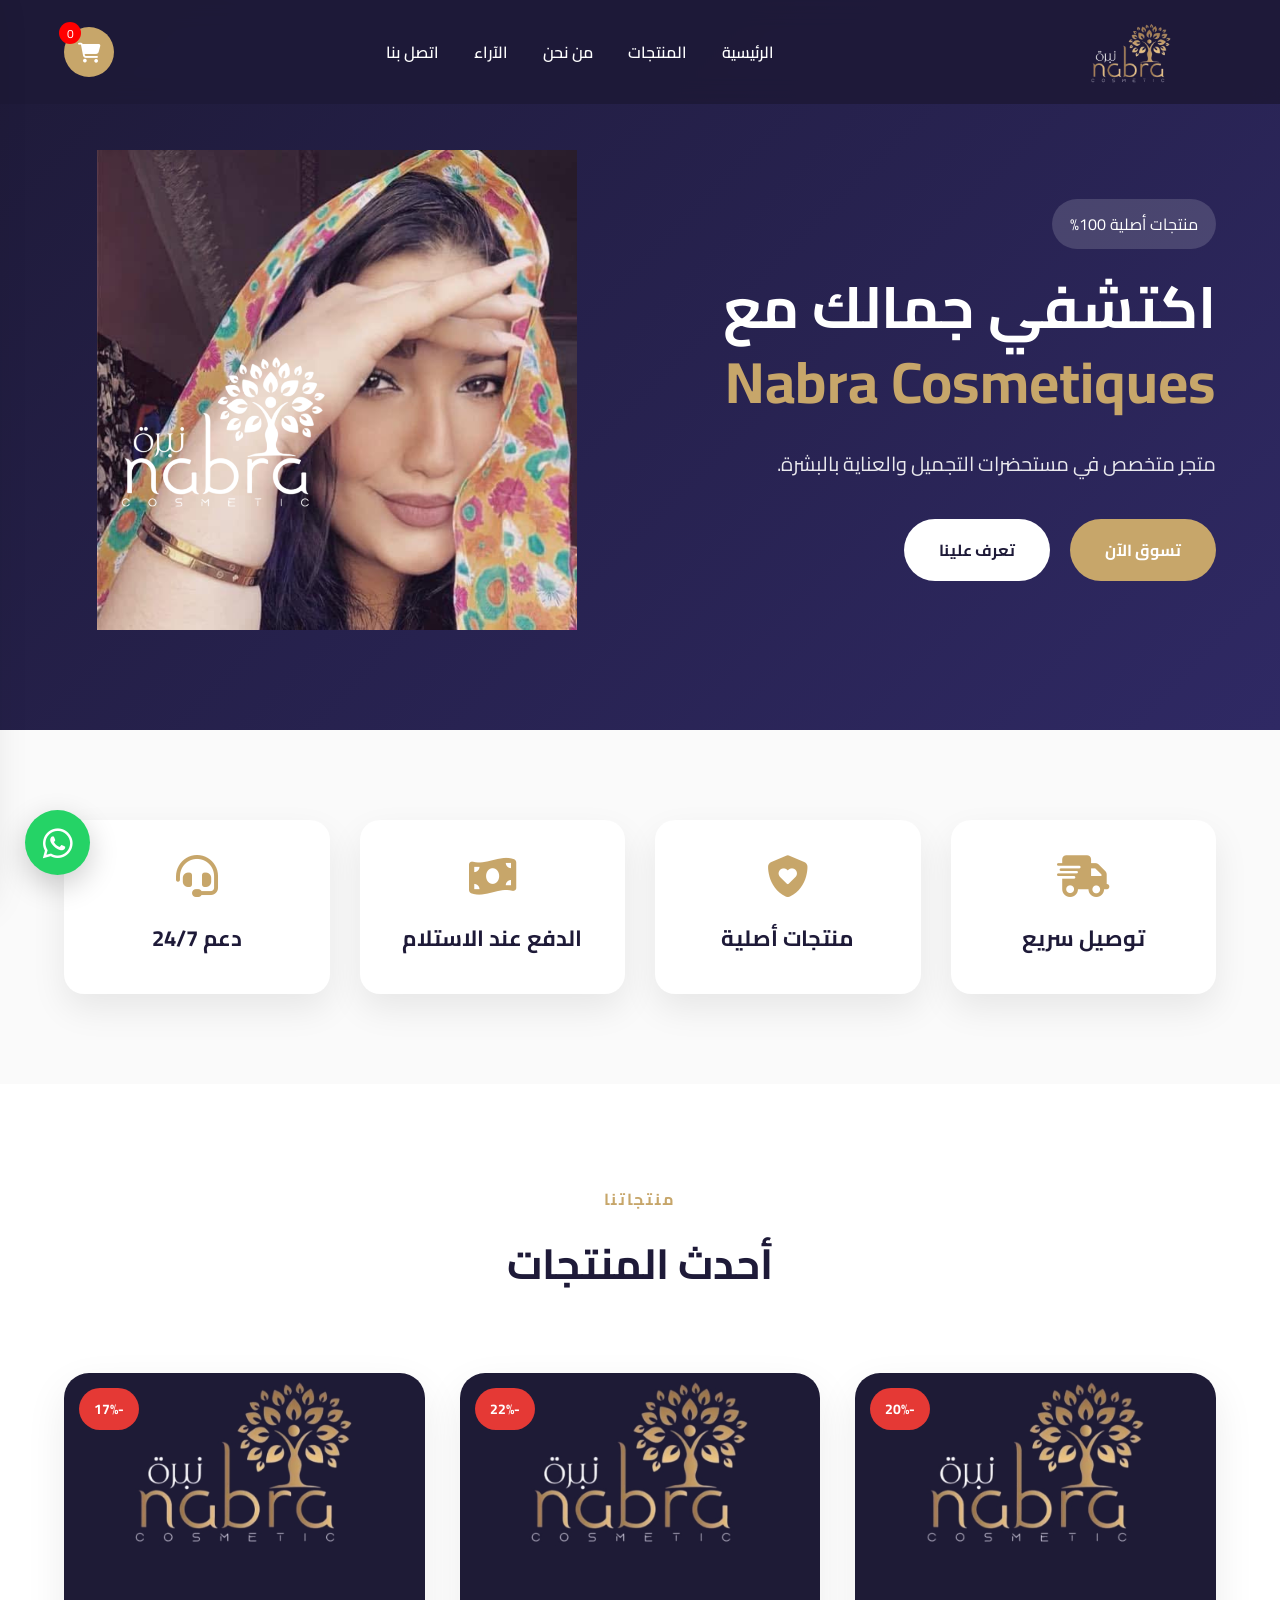
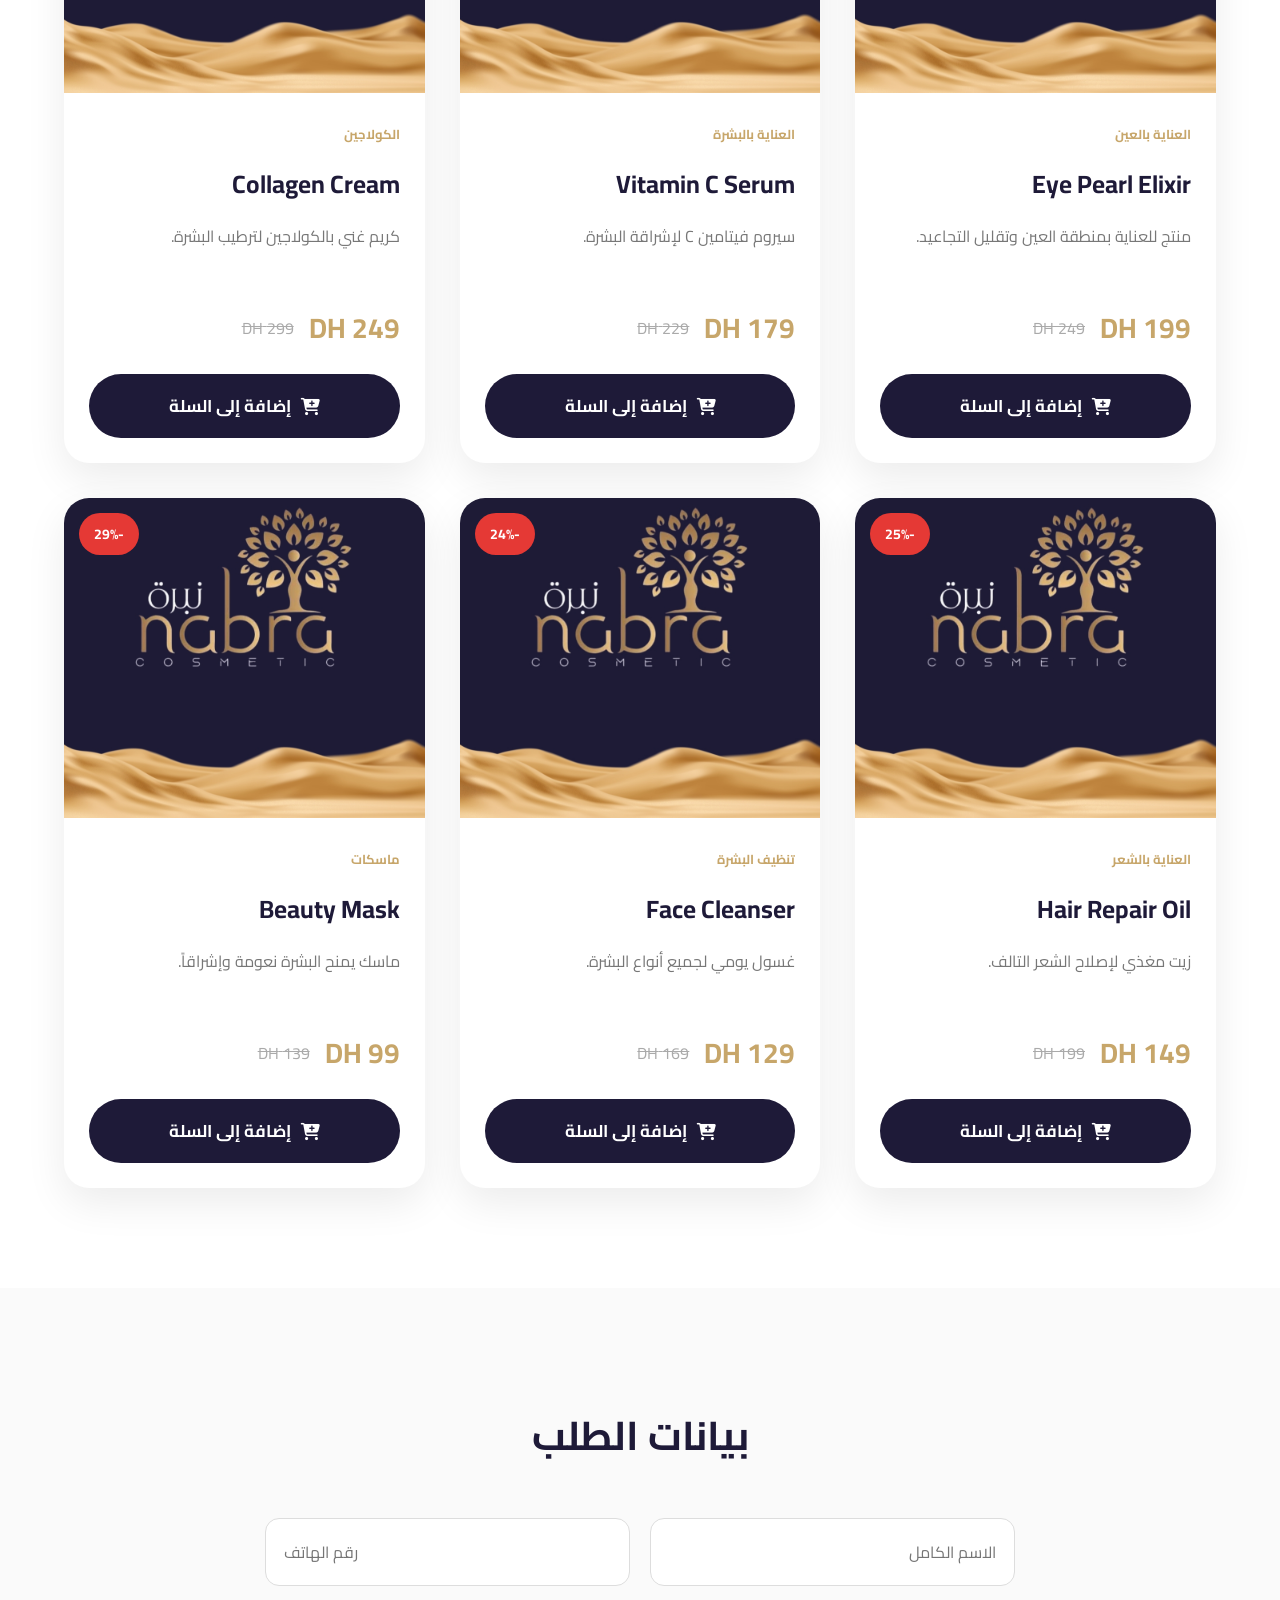
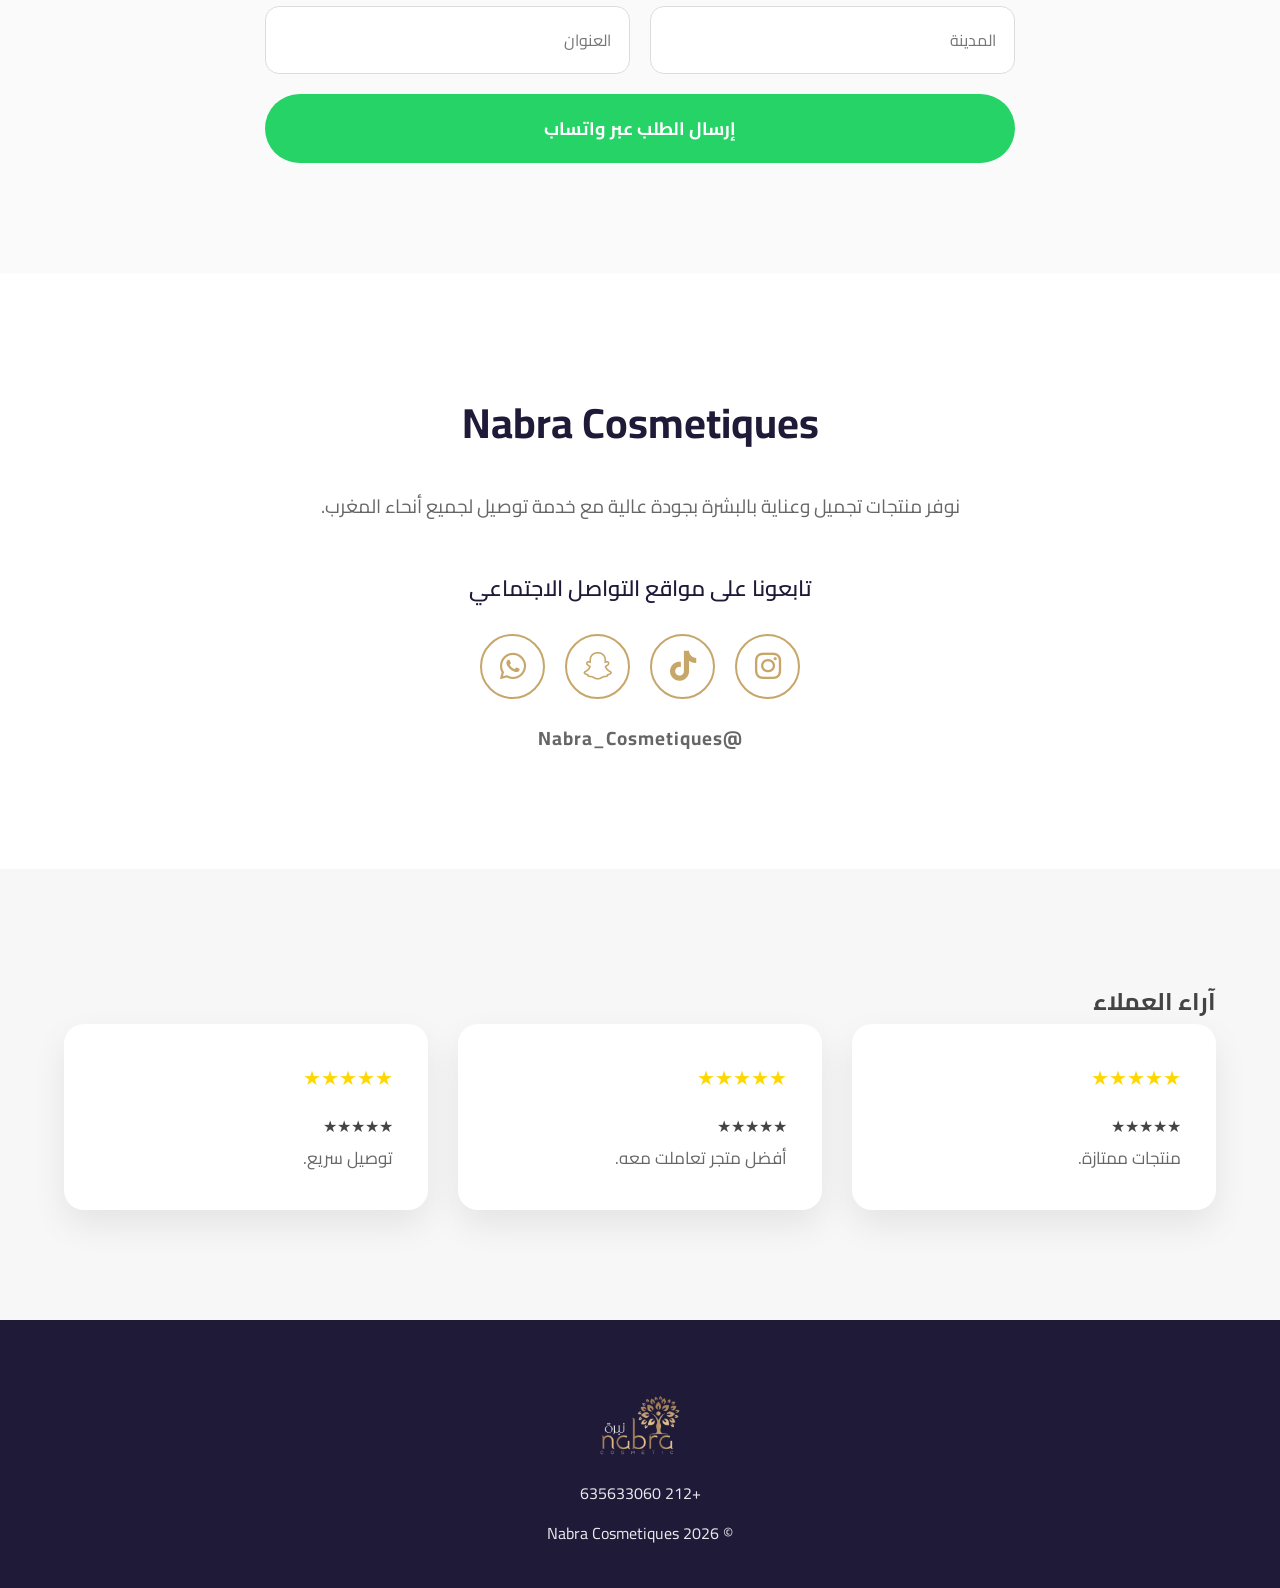
<file: index.html>
<!DOCTYPE html>
<html lang="ar" dir="rtl">

<head>

    <meta charset="UTF-8">

    <meta name="viewport" content="width=device-width, initial-scale=1.0">

    <title>Nabra Cosmetiques | Premium Beauty Store</title>

    <meta name="description"
        content="متجر Nabra Cosmetiques لمنتجات العناية بالبشرة والتجميل مع الطلب المباشر عبر واتساب">

    <link rel="stylesheet" href="style.css">

    <link rel="preconnect" href="https://fonts.googleapis.com">

    <link rel="preconnect" href="https://fonts.gstatic.com" crossorigin>

    <link href="https://fonts.googleapis.com/css2?family=Cairo:wght@300;400;600;700;800&display=swap"
        rel="stylesheet">

    <link rel="stylesheet"
        href="https://cdnjs.cloudflare.com/ajax/libs/font-awesome/6.7.2/css/all.min.css">

</head>

<body>

<!-- Loader -->


<!-- HEADER -->

<header>

    <div class="container nav">

        <div class="logo">

            <img src="images/logo.png" alt="Nabra">

        </div>

        <nav>

            <a href="#">الرئيسية</a>

            <a href="#products">المنتجات</a>

            <a href="#about">من نحن</a>

            <a href="#reviews">الآراء</a>

            <a href="#contact">اتصل بنا</a>

        </nav>

        <div class="header-icons">

            <button id="cartButton">

                <i class="fa-solid fa-cart-shopping"></i>

                <span id="cartCounter">0</span>

            </button>

        </div>

    </div>

</header>

<!-- HERO -->

<section class="hero">

    <div class="container hero-grid">

        <div class="hero-text">

            <span class="badge">

                منتجات أصلية 100%

            </span>

            <h1>

                اكتشفي جمالك مع

                <span>

                    Nabra Cosmetiques

                </span>

            </h1>

            <p>

                متجر متخصص في مستحضرات التجميل والعناية بالبشرة.

            </p>
            
            <div class="hero-buttons">

                <a href="#products" class="btn gold">

                    تسوق الآن

                </a>

                <a href="#about" class="btn white">

                    تعرف علينا

                </a>

            </div>

        </div>

        <div class="hero-image">

            <img src="images/hero.png">

        </div>

    </div>

</section>

<!-- FEATURES -->

<section class="features">

    <div class="container features-grid">

        <div>

            <i class="fa-solid fa-truck-fast"></i>

            <h3>توصيل سريع</h3>

        </div>

        <div>

            <i class="fa-solid fa-shield-heart"></i>

            <h3>منتجات أصلية</h3>

        </div>

        <div>

            <i class="fa-solid fa-money-bill-wave"></i>

            <h3>الدفع عند الاستلام</h3>

        </div>

        <div>

            <i class="fa-solid fa-headset"></i>

            <h3>دعم 24/7</h3>

        </div>

    </div>

</section>

<!-- PRODUCTS -->

<section id="products">

    <div class="container">

        <div class="section-title">

            <span>

                منتجاتنا

            </span>

            <h2>

                أحدث المنتجات

            </h2>

        </div>

        <div id="productsContainer" class="products-grid">

        </div>

    </div>

</section>

<!-- CART -->

<div id="cart" class="cart">

    <div class="cart-header">

        <h2>

            سلة المشتريات

        </h2>

        <button id="closeCart">

            ✕

        </button>

    </div>

    <div id="cartItems">

    </div>

    <div class="cart-footer">

        <h3>

            المجموع :

            <span id="totalPrice">

                0 DH

            </span>

        </h3>

        <button id="checkoutButton">

            متابعة الطلب

        </button>

    </div>

</div>

<div id="overlay"></div>

<!-- CHECKOUT -->

<section id="checkout">

<div class="container">

<h2>

بيانات الطلب

</h2>

<form id="checkoutForm">

<input
id="customerName"
type="text"
placeholder="الاسم الكامل"
required>

<input
id="customerPhone"
type="tel"
placeholder="رقم الهاتف"
required>

<input
id="customerCity"
type="text"
placeholder="المدينة"
required>

<input
id="customerAddress"
type="text"
placeholder="العنوان"
required>

<button type="submit">

إرسال الطلب عبر واتساب

</button>

</form>

</div>

</section>

<!-- ABOUT -->

<section id="about">

    <div class="container">

        <h2>Nabra Cosmetiques</h2>

        <p>
            نوفر منتجات تجميل وعناية بالبشرة بجودة عالية مع خدمة توصيل لجميع أنحاء المغرب.
        </p>

        <h3 class="follow-title">
            تابعونا على مواقع التواصل الاجتماعي
        </h3>

        <div class="social-links">

            <a href="https://www.instagram.com/Nabra_Cosmetiques" target="_blank" aria-label="Instagram">
                <i class="fab fa-instagram"></i>
            </a>

            <a href="https://www.tiktok.com/@Nabra_Cosmetiques" target="_blank" aria-label="TikTok">
                <i class="fab fa-tiktok"></i>
            </a>

            <a href="https://www.snapchat.com/add/Nabra_Cosmetiques" target="_blank" aria-label="Snapchat">
                <i class="fab fa-snapchat-ghost"></i>
            </a>

            <a href="https://wa.me/212635633060" target="_blank" aria-label="WhatsApp">
                <i class="fab fa-whatsapp"></i>
            </a>

        </div>

        <p class="username">
            @Nabra_Cosmetiques
        </p>

    </div>

</section>

<!-- REVIEWS -->

<section id="reviews">

<div class="container">

<h2>

آراء العملاء

</h2>

<div class="reviews-grid">

<div class="review">

★★★★★

<p>

منتجات ممتازة.

</p>

</div>

<div class="review">

★★★★★

<p>

أفضل متجر تعاملت معه.

</p>

</div>

<div class="review">

★★★★★

<p>

توصيل سريع.

</p>

</div>

</div>

</div>

</section>

<!-- FOOTER -->

<footer id="contact">

<div class="container">

<img src="images/logo.png">

<p>

+212 635633060

</p>

<p>

© 2026 Nabra Cosmetiques

</p>

</div>

</footer>

<a

href="https://wa.me/212635633060"

class="whatsapp"

target="_blank">

<i class="fab fa-whatsapp"></i>

</a>

<script src="products.js"></script>

<script src="script.js"></script>

</body>

</html>
</file>
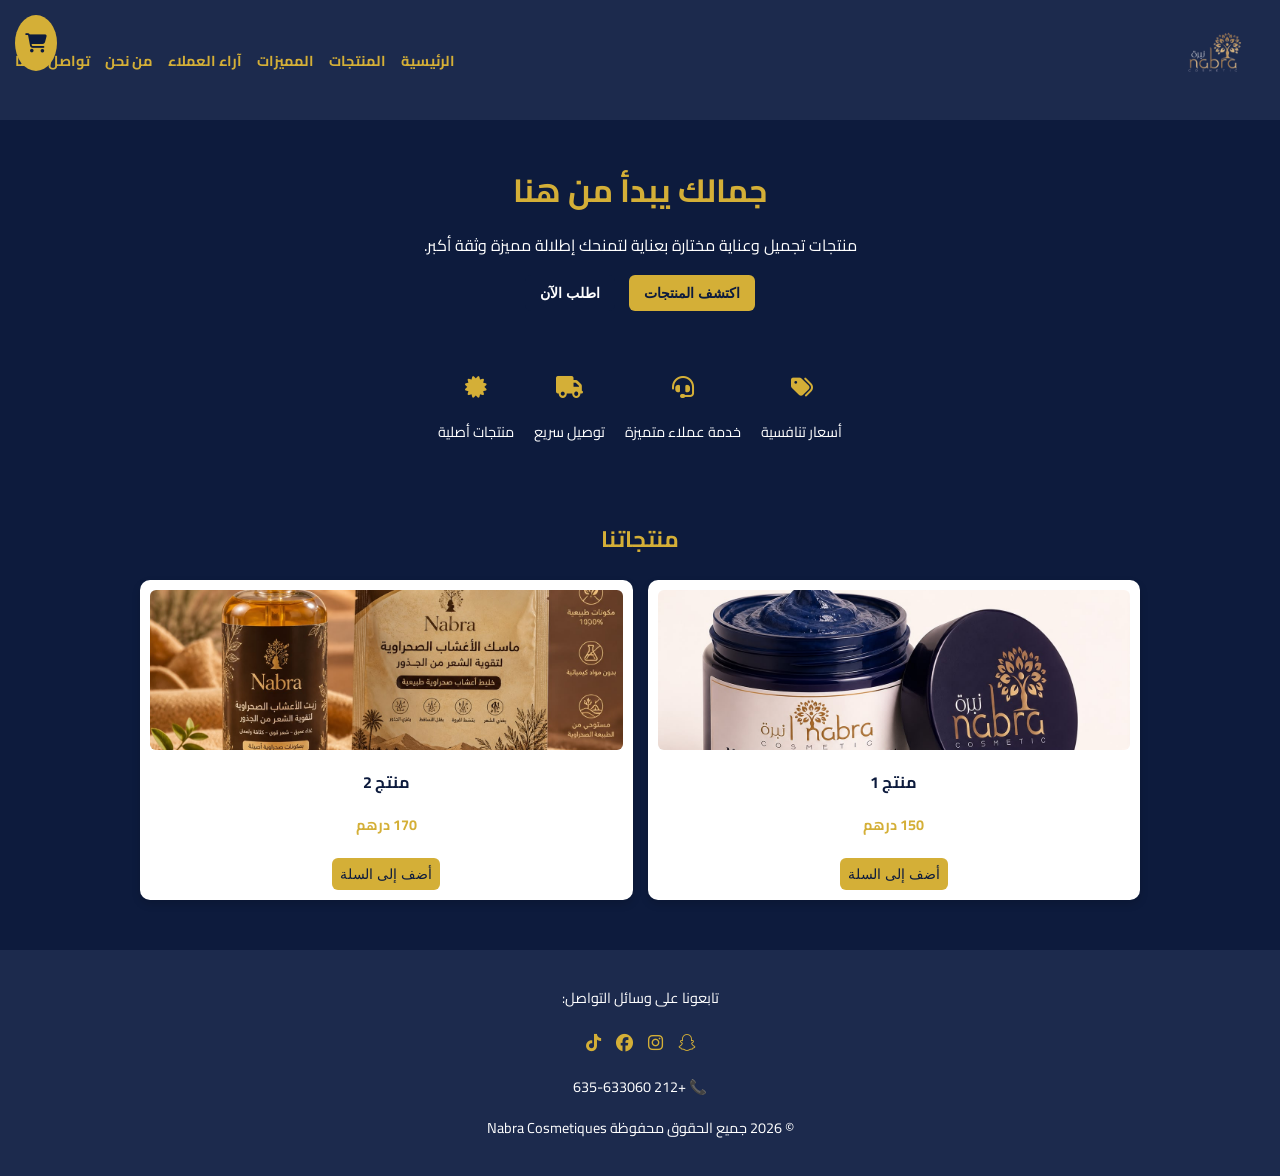
<file: site.html>
<!DOCTYPE html>
<html lang="ar" dir="rtl">
<head>
  <meta charset="UTF-8">
  <title>Nabra Cosmetiques</title>
  <meta name="viewport" content="width=device-width, initial-scale=1.0">
  <!-- خطوط حديثة -->
  <link href="https://fonts.googleapis.com/css2?family=Cairo:wght@400;600&display=swap" rel="stylesheet">
  <!-- أيقونات رسمية -->
  <link rel="stylesheet" href="https://cdnjs.cloudflare.com/ajax/libs/font-awesome/6.5.0/css/all.min.css">
  <style>
    body {font-family:'Cairo',sans-serif; margin:0; background:#0d1b3d; color:#fff;}
    header {background:#1c2a4d; padding:10px 15px; display:flex; justify-content:space-between; align-items:center;}
    header img {width:100px;}
    nav ul {list-style:none; display:flex; gap:15px; margin:0; padding:0;}
    nav a {color:#d4af37; text-decoration:none; font-weight:bold; font-size:0.9em;}
    nav a:hover {color:#fff;}
    .hero {text-align:center; padding:40px 15px;}
    .hero h1 {color:#d4af37; font-size:2em; margin:0;}
    .hero p {margin:10px 0; font-size:1em;}
    .hero button {margin:5px; padding:10px 15px; border:none; border-radius:6px; font-weight:bold; cursor:pointer; font-size:0.9em;}
    .btn-gold {background:#d4af37; color:#0d1b3d;}
    .btn-dark {background:#0d1b3d; color:#fff; border:1px solid #d4af37;}
    .features {display:flex; justify-content:center; gap:20px; flex-wrap:wrap; padding:20px 10px;}
    .feature {text-align:center; max-width:150px; font-size:0.9em;}
    .feature i {font-size:1.5em; color:#d4af37; margin-bottom:5px;}
    .container {max-width:1000px; margin:auto; padding:20px 10px;}
    h2 {text-align:center; color:#d4af37; margin-bottom:20px; font-size:1.4em;}
    .products {display:grid; grid-template-columns:repeat(auto-fit,minmax(220px,1fr)); gap:15px;}
    .product {background:#fff; color:#333; border-radius:10px; padding:10px; text-align:center; box-shadow:0 4px 8px rgba(0,0,0,0.15);}
    .product img {width:100%; height:160px; object-fit:cover; border-radius:6px;}
    .product h3 {color:#0d1b3d; font-size:1em; margin:8px 0;}
    .price {color:#d4af37; font-weight:bold; font-size:0.9em;}
    .product button {margin-top:5px; background:#d4af37; color:#0d1b3d; border:none; border-radius:6px; padding:8px; cursor:pointer; font-size:0.9em;}
    .product button:hover {background:#b7950b;}
    /* أيقونة السلة */
    .cart-icon {position:fixed; top:15px; left:15px; background:#d4af37; color:#0d1b3d; padding:10px; border-radius:50%; cursor:pointer; font-size:1.2em;}
    /* نافذة السلة */
    .cart-modal {display:none; position:fixed; top:50%; left:50%; transform:translate(-50%,-50%); background:#fff; color:#333; padding:15px; border-radius:10px; width:90%; max-width:350px; box-shadow:0 6px 12px rgba(0,0,0,0.3);}
    .cart-modal h3 {margin-top:0; color:#0d1b3d; font-size:1.1em;}
    .cart-modal ul {list-style:none; padding:0; margin:0;}
    .cart-modal li {margin:5px 0; font-size:0.9em;}
    .cart-modal button {margin-top:8px; width:100%; font-size:0.9em;}
    .close-btn {background:#e74c3c; color:#fff; border:none; padding:4px 8px; border-radius:5px; cursor:pointer; float:left; font-size:0.8em;}
    footer {background:#1c2a4d; text-align:center; padding:20px 10px; margin-top:30px; font-size:0.9em;}
    .social-links {display:flex; justify-content:center; gap:15px;}
    .social-links a {color:#d4af37; font-size:1.2em;}
    .social-links a:hover {color:#fff;}
    @media(max-width:600px){
      header img{width:80px;}
      .hero h1{font-size:1.6em;}
      .hero p{font-size:0.9em;}
      .product img{height:140px;}
    }
  </style>
</head>
<body>
  <!-- الهيدر -->
  <header>
    <img src="logo.png" alt="Nabra Cosmetiques Logo">
    <nav>
      <ul>
        <li><a href="#">الرئيسية</a></li>
        <li><a href="#products">المنتجات</a></li>
        <li><a href="#features">المميزات</a></li>
        <li><a href="#reviews">آراء العملاء</a></li>
        <li><a href="#about">من نحن</a></li>
        <li><a href="#contact">تواصل معنا</a></li>
      </ul>
    </nav>
  </header>

  <!-- القسم الرئيسي -->
  <section class="hero">
    <h1>جمالك يبدأ من هنا</h1>
    <p>منتجات تجميل وعناية مختارة بعناية لتمنحك إطلالة مميزة وثقة أكبر.</p>
    <button class="btn-gold">اكتشف المنتجات</button>
    <button class="btn-dark">اطلب الآن</button>
  </section>

  <!-- المميزات -->
  <section id="features" class="features">
    <div class="feature"><i class="fas fa-tags"></i><p>أسعار تنافسية</p></div>
    <div class="feature"><i class="fas fa-headset"></i><p>خدمة عملاء متميزة</p></div>
    <div class="feature"><i class="fas fa-truck"></i><p>توصيل سريع</p></div>
    <div class="feature"><i class="fas fa-certificate"></i><p>منتجات أصلية</p></div>
  </section>

  <!-- المنتجات -->
  <div class="container" id="products">
    <h2>منتجاتنا</h2>
    <div class="products">
      <div class="product">
        <img src="1.jpeg" alt="منتج 1">
        <h3>منتج 1</h3>
        <p class="price">150 درهم</p>
        <button onclick="addToCart('منتج 1',150)">أضف إلى السلة</button>
      </div>
      <div class="product">
        <img src="2.jpeg" alt="منتج 2">
        <h3>منتج 2</h3>
        <p class="price">170 درهم</p>
        <button onclick="addToCart('منتج 2',170)">أضف إلى السلة</button>
      </div>
      <!-- كرري نفس البنية لبقية المنتجات -->
    </div>
  </div>

  <!-- أيقونة السلة -->
  <div class="cart-icon" onclick="toggleCart()"><i class="fas fa-shopping-cart"></i></div>

  <!-- نافذة السلة -->
  <div class="cart-modal" id="cartModal">
    <button class="close-btn" onclick="toggleCart()">إغلاق</button>
    <h3>سلة المشتريات</h3>
    <ul id="cartItems"></ul>
    <div id="cartTotal"></div>
    <button onclick="sendCart()">تأكيد الطلب عبر واتساب</button>
  </div>

  <!-- الفوتر -->
  <footer>
        <p>تابعونا على وسائل التواصل:</p>
    <div class="social-links">
      <a href="https://www.snapchat.com/add/Nabra_Cosmetiques"><i class="fab fa-snapchat"></i></a>
      <a href="https://www.instagram.com/Nabra_Cosmetiques"><i class="fab fa-instagram"></i></a>
      <a href="https://www.facebook.com/Nabra_Cosmetiques"><i class="fab fa-facebook"></i></a>
      <a href="https://www.tiktok.com/@Nabra_Cosmetiques"><i class="fab fa-tiktok"></i></a>
    </div>
    <p>📞 +212 635-633060</p>
    <p>© 2026 جميع الحقوق محفوظة Nabra Cosmetiques</p>
  </footer>

  <script>
    let cart = [];

    function addToCart(product, price) {
      const existing = cart.find(item => item.product === product);
      if(existing) {
        existing.quantity += 1;
      } else {
        cart.push({product, price: parseFloat(price), quantity: 1});
      }
      renderCart();
    }

    function renderCart() {
      const cartItems = document.getElementById('cartItems');
      const cartTotal = document.getElementById('cartTotal');
      cartItems.innerHTML = '';
      let total = 0;

      cart.forEach((item, index) => {
        const subtotal = item.price * item.quantity;
        total += subtotal;

        const li = document.createElement('li');
        li.textContent = `${item.product} - ${item.price} درهم × ${item.quantity} = ${subtotal} درهم`;

        const removeBtn = document.createElement('button');
        removeBtn.textContent = '❌';
        removeBtn.style.marginRight = '10px';
        removeBtn.style.background = '#e74c3c';
        removeBtn.style.color = '#fff';
        removeBtn.style.border = 'none';
        removeBtn.style.borderRadius = '5px';
        removeBtn.style.cursor = 'pointer';
        removeBtn.onclick = () => removeFromCart(index);

        li.appendChild(removeBtn);
        cartItems.appendChild(li);
      });

      cartTotal.textContent = `المجموع العام: ${total} درهم`;
    }

    function removeFromCart(index) {
      cart.splice(index, 1);
      renderCart();
    }

    function sendCart() {
      if(cart.length === 0) {
        alert('السلة فارغة');
        return;
      }
      let message = 'مرحباً، أرغب في طلب المنتجات التالية:\n';
      let total = 0;

      cart.forEach(item => {
        const subtotal = item.price * item.quantity;
        total += subtotal;
        message += `- ${item.product} × ${item.quantity} = ${subtotal} درهم\n`;
      });

      message += `\nالمجموع العام: ${total} درهم`;

      const url = `https://wa.me/212635633060?text=${encodeURIComponent(message)}`;
      window.open(url, '_blank');
    }

    function toggleCart() {
      const modal = document.getElementById('cartModal');
      modal.style.display = (modal.style.display === 'block') ? 'none' : 'block';
    }
  </script>
</body>
</html>
</file>
<file: style.css>
/*======================================
Nabra Cosmetiques
Premium Store
=======================================*/

:root{

--primary:#1E1A38;
--secondary:#C7A66A;
--white:#ffffff;
--light:#F8F8F8;
--text:#444;
--success:#25D366;
--shadow:0 15px 35px rgba(0,0,0,.08);
--radius:18px;
--transition:.35s;

}

*{
margin:0;
padding:0;
box-sizing:border-box;
font-family:'Cairo',sans-serif;
}

html{
scroll-behavior:smooth;
}

body{

background:#fff;
overflow-x:hidden;
color:var(--text);

}

img{

max-width:100%;
display:block;

}

a{

text-decoration:none;

}

button{

cursor:pointer;

font-family:'Cairo',sans-serif;

}

.container{

width:90%;
max-width:1300px;
margin:auto;

}

/*==========================
Loader
===========================*/

#loader{

position:fixed;

top:0;
left:0;

width:100%;
height:100%;

background:white;

display:flex;

justify-content:center;

align-items:center;

z-index:99999;

transition:.5s;

}

.spinner{

width:70px;

height:70px;

border-radius:50%;

border:6px solid #eee;

border-top:6px solid var(--secondary);

animation:spin 1s linear infinite;

}

@keyframes spin{

100%{

transform:rotate(360deg);

}

}

/*==========================
HEADER
===========================*/

header{

position:fixed;

top:0;

right:0;

left:0;

background:rgba(30,26,56,.92);

backdrop-filter:blur(12px);

z-index:999;

transition:.3s;

}

header.sticky{

background:var(--primary);

box-shadow:var(--shadow);

}

.nav{

display:flex;

justify-content:space-between;

align-items:center;

padding:18px 0;

}

.logo img{

width:170px;

}

nav{

display:flex;

gap:35px;

}

nav a{

color:white;

font-weight:600;

position:relative;

transition:.3s;

}

nav a:hover{

color:var(--secondary);

}

nav a::after{

content:"";

position:absolute;

bottom:-6px;

right:0;

width:0;

height:2px;

background:var(--secondary);

transition:.3s;

}

nav a:hover::after{

width:100%;

}

/*==========================
Menu Button
===========================*/

.menu-btn{

display:none;

background:none;

border:none;

color:white;

font-size:28px;

}

/*==========================
Cart
===========================*/

.header-icons button{

width:50px;

height:50px;

border-radius:50%;

border:none;

background:var(--secondary);

color:white;

font-size:20px;

position:relative;

}

#cartCounter{

position:absolute;

top:-5px;

left:-5px;

background:red;

color:white;

width:22px;

height:22px;

border-radius:50%;

display:flex;

justify-content:center;

align-items:center;

font-size:12px;

}

/*==========================
Hero
===========================*/

.hero{

padding-top:150px;

padding-bottom:100px;

background:

linear-gradient(135deg,#1E1A38,#2F2964);

color:white;

}

.hero-grid{

display:grid;

grid-template-columns:repeat(2,1fr);

gap:60px;

align-items:center;

}

.badge{

display:inline-block;

background:rgba(255,255,255,.15);

padding:10px 18px;

border-radius:40px;

margin-bottom:20px;

}

.hero h1{

font-size:58px;

line-height:1.3;

margin-bottom:25px;

}

.hero h1 span{

color:var(--secondary);

}

.hero p{

font-size:20px;

line-height:2;

margin-bottom:35px;

opacity:.9;

}

.hero-image{

display:flex;

justify-content:center;

}

.hero-image img{

width:480px;

animation:float 4s infinite ease-in-out;

}

@keyframes float{

0%{transform:translateY(0);}

50%{transform:translateY(-18px);}

100%{transform:translateY(0);}

}

/*==========================
Buttons
===========================*/

.hero-buttons{

display:flex;

gap:20px;

}

.btn{

padding:16px 35px;

border-radius:50px;

font-weight:bold;

transition:.3s;

display:inline-flex;

align-items:center;

justify-content:center;

}

.gold{

background:var(--secondary);

color:white;

}

.white{

background:white;

color:var(--primary);

}

.btn:hover{

transform:translateY(-6px);

box-shadow:var(--shadow);

}
/*======================================
FEATURES
=======================================*/

.features{

padding:90px 0;

background:#fafafa;

}

.features-grid{

display:grid;

grid-template-columns:repeat(4,1fr);

gap:30px;

}

.features-grid div{

background:#fff;

padding:35px;

border-radius:20px;

text-align:center;

box-shadow:var(--shadow);

transition:.35s;

}

.features-grid div:hover{

transform:translateY(-10px);

}

.features-grid i{

font-size:42px;

color:var(--secondary);

margin-bottom:20px;

}

.features-grid h3{

font-size:22px;

color:var(--primary);

}

/*======================================
SECTION TITLE
=======================================*/

.section-title{

text-align:center;

margin-bottom:70px;

}

.section-title span{

color:var(--secondary);

font-weight:bold;

letter-spacing:2px;

}

.section-title h2{

font-size:42px;

margin-top:10px;

color:var(--primary);

}

.section-title p{

margin-top:15px;

color:#777;

}

/*======================================
PRODUCTS
=======================================*/

#products{

padding:100px 0;

background:#fff;

}

.products-grid{

display:grid;

grid-template-columns:repeat(auto-fit,minmax(290px,1fr));

gap:35px;

}

/*======================================
PRODUCT CARD
=======================================*/

.product-card{

background:white;

border-radius:25px;

overflow:hidden;

box-shadow:0 15px 40px rgba(0,0,0,.08);

transition:.4s;

position:relative;

}

.product-card:hover{

transform:translateY(-15px);

box-shadow:0 25px 60px rgba(0,0,0,.15);

}

.product-image{

position:relative;

overflow:hidden;

}

.product-image img{

width:100%;

height:320px;

object-fit:cover;

transition:.5s;

}

.product-card:hover img{

transform:scale(1.08);

}

/*======================================
DISCOUNT
=======================================*/

.discount{

position:absolute;

top:15px;

left:15px;

background:#e53935;

color:white;

padding:8px 15px;

border-radius:50px;

font-size:14px;

font-weight:bold;

}

/*======================================
CONTENT
=======================================*/

.product-content{

padding:25px;

}

.category{

font-size:13px;

color:var(--secondary);

font-weight:bold;

}

.product-content h3{

margin-top:12px;

font-size:25px;

color:var(--primary);

}

.product-content p{

margin:15px 0;

line-height:1.8;

color:#777;

min-height:60px;

}

/*======================================
PRICE
=======================================*/

.price{

display:flex;

align-items:center;

gap:15px;

margin:20px 0;

}

.new-price{

font-size:28px;

font-weight:bold;

color:var(--secondary);

}

.old-price{

text-decoration:line-through;

color:#aaa;

}

/*======================================
BUTTON
=======================================*/

.product-card button{

width:100%;

padding:16px;

border:none;

border-radius:50px;

background:var(--primary);

color:white;

font-size:17px;

font-weight:bold;

transition:.35s;

display:flex;

justify-content:center;

align-items:center;

gap:10px;

}

.product-card button:hover{

background:var(--secondary);

transform:translateY(-3px);

}

/*======================================
HOVER EFFECT
=======================================*/

.product-card::before{

content:"";

position:absolute;

top:0;

left:-120%;

width:60%;

height:100%;

background:rgba(255,255,255,.18);

transform:skewX(-25deg);

transition:.7s;

}

.product-card:hover::before{

left:140%;

}
/*======================================
CART SIDEBAR
=======================================*/

.cart{

position:fixed;

top:0;

left:-430px;

width:430px;

height:100vh;

background:#fff;

box-shadow:-15px 0 40px rgba(0,0,0,.15);

z-index:9999;

display:flex;

flex-direction:column;

transition:.4s;

overflow:hidden;

}

.cart.active{

left:0;

}

.cart-header{

padding:25px;

background:var(--primary);

color:#fff;

display:flex;

justify-content:space-between;

align-items:center;

}

.cart-header h2{

font-size:24px;

}

.cart-header button{

background:none;

border:none;

color:#fff;

font-size:28px;

cursor:pointer;

}

/*==========================*/

#cartItems{

flex:1;

overflow-y:auto;

padding:20px;

}

/*==========================*/

.cart-item{

display:grid;

grid-template-columns:80px 1fr auto;

gap:15px;

align-items:center;

padding:15px 0;

border-bottom:1px solid #eee;

}

.cart-item img{

width:80px;

height:80px;

object-fit:cover;

border-radius:15px;

}

.cart-item h4{

font-size:17px;

margin-bottom:6px;

color:var(--primary);

}

.cart-item p{

color:var(--secondary);

font-weight:bold;

}

/*==========================*/

.qty{

display:flex;

align-items:center;

gap:10px;

margin-top:8px;

}

.qty button{

width:32px;

height:32px;

border:none;

border-radius:50%;

background:var(--secondary);

color:#fff;

font-size:18px;

font-weight:bold;

}

.qty span{

font-weight:bold;

}

/*==========================*/

.delete{

background:#ff4d4d;

border:none;

color:#fff;

width:38px;

height:38px;

border-radius:50%;

}

/*==========================*/

.cart-footer{

padding:20px;

border-top:1px solid #eee;

background:#fff;

}

.cart-footer h3{

display:flex;

justify-content:space-between;

margin-bottom:20px;

color:var(--primary);

}

.cart-footer button{

width:100%;

padding:16px;

border:none;

border-radius:50px;

background:var(--secondary);

color:#fff;

font-size:18px;

font-weight:bold;

transition:.3s;

}

.cart-footer button:hover{

background:var(--primary);

}

/*======================================
OVERLAY
=======================================*/

#overlay{

position:fixed;

top:0;

left:0;

width:100%;

height:100%;

background:rgba(0,0,0,.55);

opacity:0;

visibility:hidden;

transition:.3s;

z-index:9998;

}

#overlay.active{

opacity:1;

visibility:visible;

}

/*======================================
CHECKOUT
=======================================*/

#checkout{

padding:110px 0;

background:#fafafa;

}

#checkout h2{

text-align:center;

font-size:40px;

color:var(--primary);

margin-bottom:45px;

}

#checkoutForm{

max-width:750px;

margin:auto;

display:grid;

grid-template-columns:repeat(2,1fr);

gap:20px;

}

#checkoutForm input{

padding:18px;

border:1px solid #ddd;

border-radius:14px;

font-size:16px;

outline:none;

transition:.3s;

}

#checkoutForm input:focus{

border-color:var(--secondary);

box-shadow:0 0 0 4px rgba(199,166,106,.15);

}

#checkoutForm button{

grid-column:1/-1;

padding:18px;

background:var(--success);

color:#fff;

border:none;

border-radius:50px;

font-size:18px;

font-weight:bold;

transition:.35s;

}

#checkoutForm button:hover{

transform:translateY(-5px);

}

/*======================================
TOAST
=======================================*/

.toast{

position:fixed;

bottom:30px;

right:30px;

background:var(--primary);

color:#fff;

padding:18px 28px;

border-radius:14px;

box-shadow:var(--shadow);

transform:translateY(120px);

opacity:0;

transition:.4s;

z-index:99999;

}

.toast.show{

opacity:1;

transform:translateY(0);

}
/*======================================
ABOUT
=======================================*/

#about{

padding:110px 0;

background:#fff;

}

#about .container{

max-width:900px;

text-align:center;

}

#about h2{

font-size:42px;

color:var(--primary);

margin-bottom:25px;

}

#about p{

font-size:19px;

line-height:2.1;

color:#666;

max-width:750px;

margin:auto;

}

/*======================================
REVIEWS
=======================================*/

#reviews{

padding:110px 0;

background:#f7f7f7;

}

.reviews-grid{

display:grid;

grid-template-columns:repeat(auto-fit,minmax(320px,1fr));

gap:30px;

}

.review{

background:#fff;

padding:35px;

border-radius:20px;

box-shadow:var(--shadow);

transition:.35s;

position:relative;

}

.review:hover{

transform:translateY(-12px);

}

.review::before{

content:"★★★★★";

display:block;

font-size:20px;

color:#FFD700;

margin-bottom:15px;

}

.review p{

line-height:2;

color:#666;

font-size:17px;

}

/*======================================
FOOTER
=======================================*/

footer{

background:var(--primary);

color:#fff;

padding:70px 0 30px;

text-align:center;

}

footer img{

width:170px;

margin:auto;

margin-bottom:20px;

}

footer p{

margin:10px 0;

opacity:.9;

}

footer hr{

margin:35px 0;

border:none;

height:1px;

background:rgba(255,255,255,.15);

}

/*======================================
WHATSAPP BUTTON
=======================================*/

.whatsapp{

position:fixed;

bottom:25px;

left:25px;

width:65px;

height:65px;

border-radius:50%;

background:#25D366;

display:flex;

justify-content:center;

align-items:center;

font-size:34px;

color:white;

box-shadow:0 10px 30px rgba(0,0,0,.2);

transition:.35s;

z-index:999;

}

.whatsapp:hover{

transform:scale(1.1);

}

/*======================================
SCROLL TOP
=======================================*/

#scrollTop{

position:fixed;

bottom:105px;

left:25px;

width:55px;

height:55px;

border:none;

border-radius:50%;

background:var(--secondary);

color:white;

font-size:22px;

display:flex;

justify-content:center;

align-items:center;

opacity:0;

visibility:hidden;

transition:.3s;

z-index:999;

box-shadow:var(--shadow);

}

#scrollTop.show{

opacity:1;

visibility:visible;

}

#scrollTop:hover{

background:var(--primary);

}

/*======================================
ANIMATIONS
=======================================*/

.hidden{

opacity:0;

transform:translateY(60px);

transition:1s;

}

.visible{

opacity:1;

transform:translateY(0);

}

/*======================================
SCROLLBAR
=======================================*/

::-webkit-scrollbar{

width:10px;

}

::-webkit-scrollbar-thumb{

background:var(--secondary);

border-radius:20px;

}

::-webkit-scrollbar-track{

background:#eee;

}
/*======================================
RESPONSIVE DESIGN
=======================================*/

@media (max-width:992px){

.hero-grid{

grid-template-columns:1fr;

text-align:center;

}

.hero-image{

order:-1;

margin-bottom:40px;

}

.hero-image img{

width:340px;

margin:auto;

}

.features-grid{

grid-template-columns:repeat(2,1fr);

}

.products-grid{

grid-template-columns:repeat(2,1fr);

}

nav{

display:none;

position:absolute;

top:85px;

right:20px;

left:20px;

background:var(--primary);

border-radius:18px;

padding:25px;

flex-direction:column;

gap:20px;

box-shadow:var(--shadow);

}

nav.active{

display:flex;

}

.menu-btn{

display:block;

}

#checkoutForm{

grid-template-columns:1fr;

}

.cart{

width:380px;

left:-380px;

}

.cart.active{

left:0;

}

}

/*======================================*/

@media (max-width:768px){

.container{

width:94%;

}

.hero{

padding-top:120px;

}

.hero h1{

font-size:38px;

}

.hero p{

font-size:17px;

}

.hero-buttons{

flex-direction:column;

}

.btn{

width:100%;

}

.features-grid{

grid-template-columns:1fr;

}

.products-grid{

grid-template-columns:1fr;

}

.section-title h2{

font-size:32px;

}

.review{

padding:25px;

}

.cart{

width:100%;

left:-100%;

}

.cart.active{

left:0;

}

.cart-item{

grid-template-columns:70px 1fr;

}

.delete{

grid-column:2;

justify-self:end;

margin-top:10px;

}

#checkout{

padding:80px 0;

}

#checkout h2{

font-size:30px;

}

footer{

padding:50px 0 20px;

}

}

/*======================================*/

@media (max-width:480px){

.logo img{

width:130px;

}

.hero h1{

font-size:30px;

}

.hero-image img{

width:260px;

}

.section-title h2{

font-size:28px;

}

.product-content h3{

font-size:20px;

}

.new-price{

font-size:22px;

}

.old-price{

font-size:15px;

}

.product-card button{

font-size:15px;

padding:14px;

}

.whatsapp{

width:58px;

height:58px;

font-size:30px;

left:15px;

bottom:15px;

}

#scrollTop{

left:15px;

bottom:85px;

width:48px;

height:48px;

font-size:18px;

}

.toast{

right:15px;

left:15px;

bottom:20px;

text-align:center;

font-size:15px;

}

}

/*======================================
EXTRA EFFECTS
=======================================*/

.product-card,
.review,
.features-grid div,
.btn,
.cart,
.whatsapp,
#scrollTop{

transition:all .35s ease;

}

input,
button{

outline:none;

}

button:active{

transform:scale(.97);

}

html{

scroll-padding-top:90px;

}

body{

min-height:100vh;

}

::selection{

background:var(--secondary);

color:#fff;

}
/*==============================
ABOUT SOCIAL MEDIA
==============================*/

.follow-title{

margin-top:40px;

margin-bottom:25px;

font-size:22px;

font-weight:600;

color:var(--primary);

}

.social-links{

display:flex;

justify-content:center;

align-items:center;

gap:20px;

flex-wrap:wrap;

margin-bottom:20px;

}

.social-links a{

width:65px;

height:65px;

border-radius:50%;

display:flex;

justify-content:center;

align-items:center;

font-size:30px;

color:var(--secondary);

border:2px solid var(--secondary);

transition:.35s ease;

background:#fff;

}

.social-links a:hover{

background:var(--secondary);

color:#fff;

transform:translateY(-8px) scale(1.08);

box-shadow:0 10px 25px rgba(199,166,106,.35);

}

.username{

font-size:20px;

font-weight:bold;

color:var(--secondary);

letter-spacing:1px;

margin-top:10px;

}
</file>
